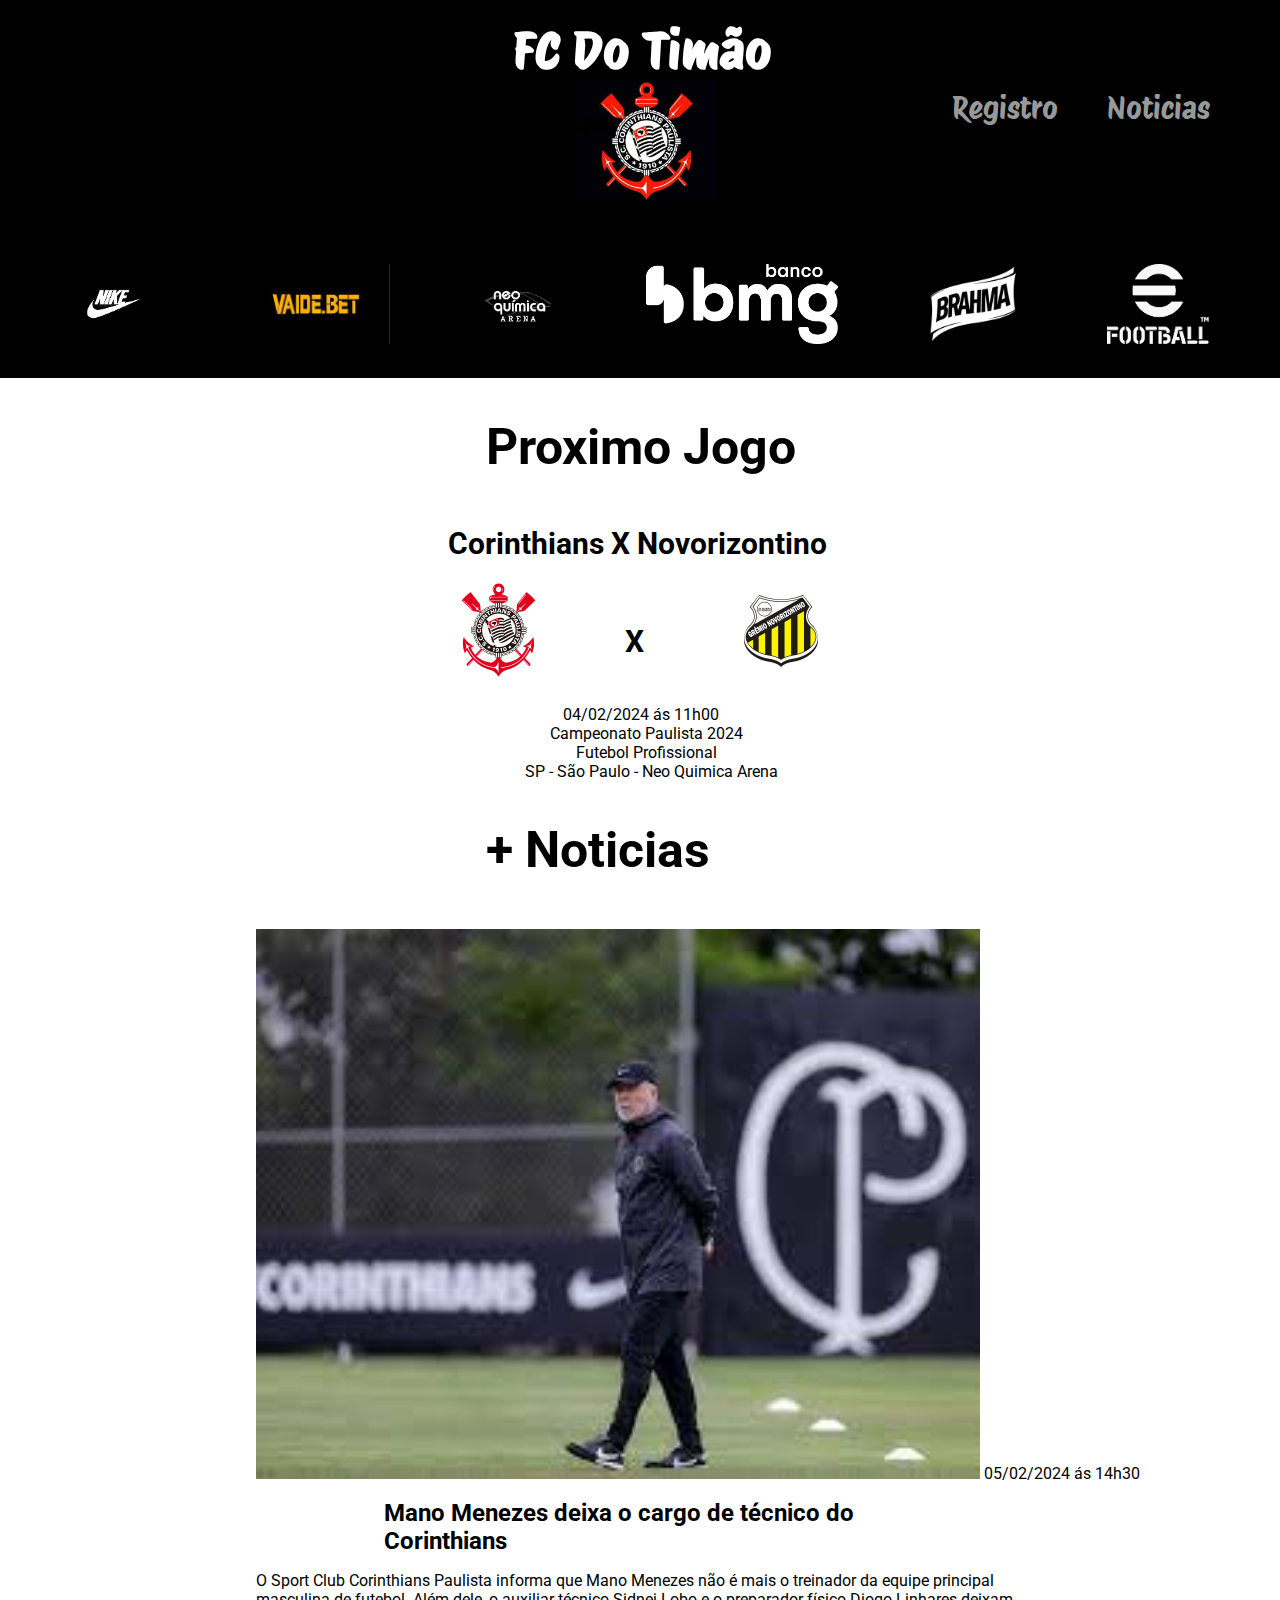
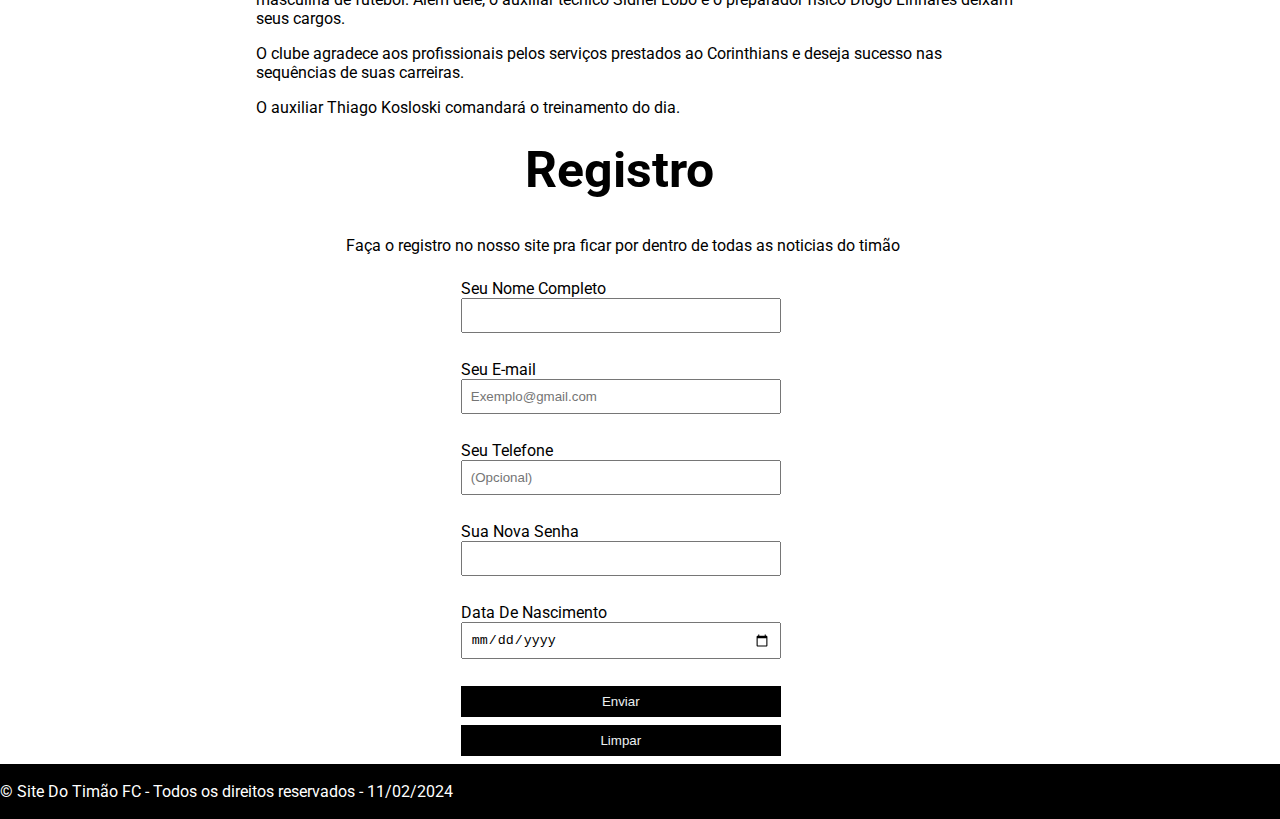
<file: corinthians.html>
<!DOCTYPE html>
<html lang="pt-br">
<head>
    <meta charset="UTF-8">
    <meta name="viewport" content="width=device-width, initial-scale=1.0">
    <title>Site Do Timão FC</title>
    <link rel="stylesheet" href="./corinthians.css">
    <link rel="preconnect" href="https://fonts.googleapis.com">
<link rel="preconnect" href="https://fonts.gstatic.com" crossorigin>
<link href="https://fonts.googleapis.com/css2?family=Roboto&display=swap" rel="stylesheet">
<link rel="preconnect" href="https://fonts.googleapis.com">
<link rel="preconnect" href="https://fonts.gstatic.com" crossorigin>
<link href="https://fonts.googleapis.com/css2?family=Roboto&display=swap" rel="stylesheet">
<link rel="preconnect" href="https://fonts.googleapis.com">
<link rel="preconnect" href="https://fonts.gstatic.com" crossorigin>
<link href="https://fonts.googleapis.com/css2?family=Protest+Riot&family=Roboto&display=swap" rel="stylesheet">
</head>
<body>
    <header>
        <div class="container">
            <h1>FC Do Timão</h1>
            <div class="imagem-tema">
            <img src="./images/images (4).jfif" alt="logo do corinthians">
            </div>
            <nav>
                <ul>
                    <li><a href="#noticias" id="noticias-header">Noticias</a></li>
                    <li><a href="#registro" id="registro-header">Registro</a></li>
                </ul>
            </nav>
            <div id="patrocinios">
                <img src="./images/transferir (1).png" alt="nike">
                <img src="./images/transferir.jfif" alt="vai de bet">
                <img src="./images/arena.png" alt="arena corinthians">
                <img src="./images/bmg.png" alt="bmg">
                <img src="./images/brahma.png" alt="brahma">
                <img src="./images/efootball.png" alt="efootball">
            </div>
        </div>
    </header>
    <section>
        <div class="container">
            <div id="noticias">
                <h1>Proximo Jogo</h1>
                <h2>Corinthians X Novorizontino</h2>
                <div class="partida">
                    <div class="titulo-partida">
                        <img id="partida-corinthians" src="./images/e3dca9714da8a53bfc642de349dbdd93.png" alt="logo do corinthians">
                        <h2>X</h2>
                        <img src="./images/novo orizontino.png" alt="logo do novorizontino">
                    </div>
                        <p id="horario">04/02/2024 ás 11h00</p>
                        <p id="Paulista">Campeonato Paulista 2024</p>
                        <p id="profissional">Futebol Profissional</p>
                        <p id="endereco-jogo">SP - São Paulo - Neo Quimica Arena</p>
                        <h1>+ Noticias</h1>
                        <article>
                            <img id="mano-menezes" src="./images/mano meneses.jfif" alt="mano menezes">
                            <time>05/02/2024 ás 14h30</time>
                            <h3>Mano Menezes deixa o cargo de técnico do Corinthians</h3>
                            <p>O Sport Club Corinthians Paulista informa que Mano Menezes não é mais o treinador da equipe principal masculina de futebol. Além dele, o auxiliar técnico Sidnei Lobo e o preparador físico Diogo Linhares deixam seus cargos.</p>
                            <p>O clube agradece aos profissionais pelos serviços prestados ao Corinthians e deseja sucesso nas sequências de suas carreiras.</p>
                            <p>O auxiliar Thiago Kosloski comandará o treinamento do dia.</p>
                        </article>
                </div>
            </div>
        </div>
    </section>
    <section>
        <div class="container">
            <div id="registro">
                <h1>Registro</h1>
                <br>
                <p>Faça o registro no nosso site pra ficar por dentro de todas as noticias do timão</p>
                <form>
                    <label for="nome">Seu Nome Completo</label><input type="text" name="" id="nome"><br>
                    <label for="email">Seu E-mail </label><input placeholder="Exemplo@gmail.com" type="email" name="" id="email"><br>
                    <label for="telefone">Seu Telefone</label><input placeholder="(Opcional)" type="tel" name="" id="telefone"><br>
                    <label for="senha">Sua Nova Senha</label><input type="password" name="" id="senha"><br>
                    <label for="data">Data De Nascimento</label><input type="date" name="" id="data"><br>
                    <button type="submit">Enviar</button>
                    <button type="reset">Limpar</button>
                </form>
            </div>
        </div>
    </section>
    <div class="container">
        <footer>
            <p>
                &copy; Site Do Timão FC - Todos os direitos reservados - 11/02/2024
            </p>
        </footer>
    </div>
</body>
</html>
</file>
<file: corinthians.css>
* {margin: 0;
    padding: 0;
    box-sizing: border-box;
}

body {
    font-family: 'Roboto', sans-serif;
}

header {
    background-color: black;
    padding: 20px 0;
    justify-content: space-between;
}

nav ul li #noticias-header {
    position: absolute;
    top: 10%;
    right: 40px;
}

nav ul li #registro-header {
    position: absolute;
    top: 10%;
    right: 15%;
}

.container {
    max-width: 1280px;
    width: 100%;
    margin: 0 auto;
}

nav ul li {
    display: inline;
    font-size: 18px;
}

header h1 {
    margin-left: 40%;
    color: #fff;
    font-family: 'Protest Riot', sans-serif;
    font-size: 50px;
}

.imagem-tema img {
    margin-left: 45%;
    height: 120px;
}

nav ul li a{
    color: #989999;
    text-decoration: none;
    font-size: 30px;
    margin-right: 30px;
    font-family: 'Protest Riot', sans-serif;
    }

    #patrocinios img {
        justify-content: space-between;
        display: inline-block;
        height: 100px;
        margin-left: 5%;
        padding: 10px;
        margin-top: 50px;
    }

#noticias h1 {
    font-size: 50px;
    margin-left: 38%;
    margin-top: 40px;
    margin-bottom: 50px;
}

.titulo-partida {
display: inline-flex;
align-items: center;
justify-content: space-between;
margin-left: 35%;
}

.partida img {
    height: 100px;

}

.partida h2 {
margin-right: 40%;
}

#noticias h2 {
    font-size: 30px;
    margin-left: 35%;
    margin-top: 40px;
    margin-bottom: 20px;
}

.partida time {
margin-top: 20px;
}

#horario{
    margin-left: 44%;
    margin-top: 20px;
}

#Paulista {
    margin-left: 43%;
}

#profissional {
    margin-left: 45%;
}

#endereco-jogo {
    margin-left: 41%;
}

#mano-menezes {
    height: 550px;
    margin-left: 20%;
}

#noticias article p {
    margin-top: 16px;
    margin-bottom: 16px;
    margin-left: 20%;
    margin-right: 20%;
    justify-content: center;
}

#noticias h3 {
    margin-top: 16px;
    margin-left: 30%;
    margin-right: 30%;
    font-size: 24px;
}

#registro h1 {
    margin-left: 41%;
    font-size: 50px;
    margin-top: 24px;
    margin-bottom: 18px;
}

#registro p {
    margin-left: 27%;
}

form {
    margin-top: 24px;
    margin-bottom: 8px;
    margin-left: 36%;
}


form input,
form button {
    display: block;
    width: 320px;
    margin-bottom: 8px;
    padding: 8px;
}

form button {
    background-color: #000000;
    color: #ecf0f1;
    border: none;
    cursor: pointer;
}

form button:hover {
    background-color: #313030;
}

footer {
    background-color: #000000;
    color: #fff;
    padding: 18px 0;
}
</file>
